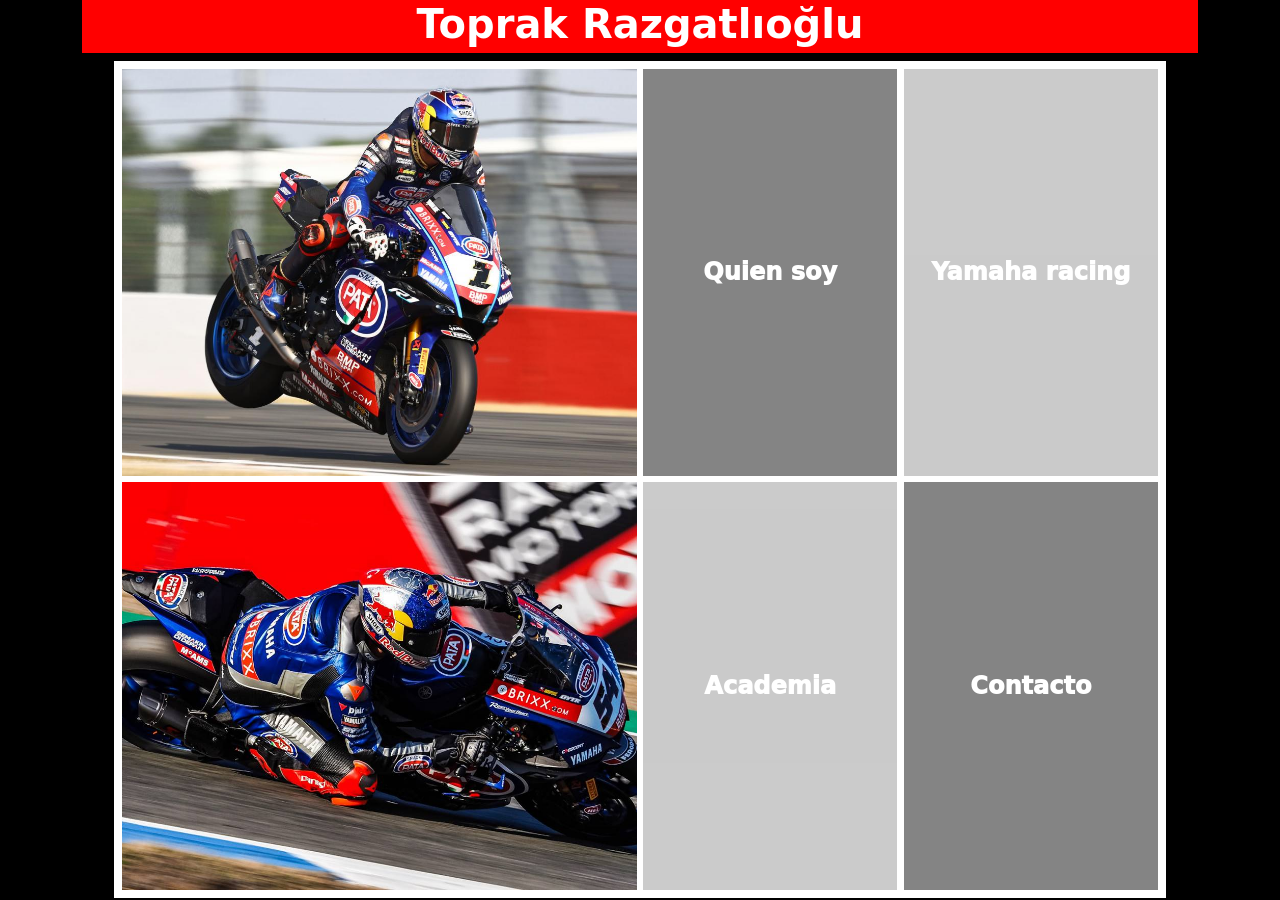
<file: index.html>
<!DOCTYPE html>
<html lang="en">
<head>
    <meta charset="UTF-8">
    <meta name="viewport" content="width=device-width, initial-scale=1.0">
    <title>Toprak</title>

    <meta name="description" content="Toprak-Razgatlioglu actual corredor de WorldSBK y sus logros." />
    <meta name="keywords" content="Toprak, Yamaha, WorldSBK, velocidad, Superbikes, MotoGP, Ducatti, Alvaro Bautista"/>

    <link href="https://cdn.jsdelivr.net/npm/bootstrap@5.3.1/dist/css/bootstrap.min.css" rel="stylesheet" integrity="sha384-4bw+/aepP/YC94hEpVNVgiZdgIC5+VKNBQNGCHeKRQN+PtmoHDEXuppvnDJzQIu9" crossorigin="anonymous">
<script src="https://cdn.jsdelivr.net/npm/bootstrap@5.3.1/dist/js/bootstrap.bundle.min.js" integrity="sha384-HwwvtgBNo3bZJJLYd8oVXjrBZt8cqVSpeBNS5n7C8IVInixGAoxmnlMuBnhbgrkm" crossorigin="anonymous"></script>

    <link rel="stylesheet" href="./css/estilo.css">
</head>
<body>
        <div class="container">
            
            <header>
                <h1>Toprak Razgatlıoğlu</h1>
                
            </header>
                        
            <main class="principal">
                    <div class="div-toprak0"> 
                        <img src="./imagenes/toprak0.jpg" alt="Toprak frenando">
                    </div>
                    <div class="div-toprak"> 
                        <img src="./imagenes/Toprak-Razgatlioglu-2.jpg" alt="Toprak en curva">
                    </div>
                    
                    <a class="a-quiensoy" href="./pages/quiensoy.html">Quien soy</a>
                
                    <a class="a-racingteam" href="./pages/yamaha-racing.html">Yamaha racing</a>
                
                    <a class="a-academia" href="./pages/academia.html">Academia</a>
                
                    <a class="a-contacto" href="./pages/contacto.html">Contacto</a>
                    
            </main>
            
        </div>

</body>
</html>
</file>
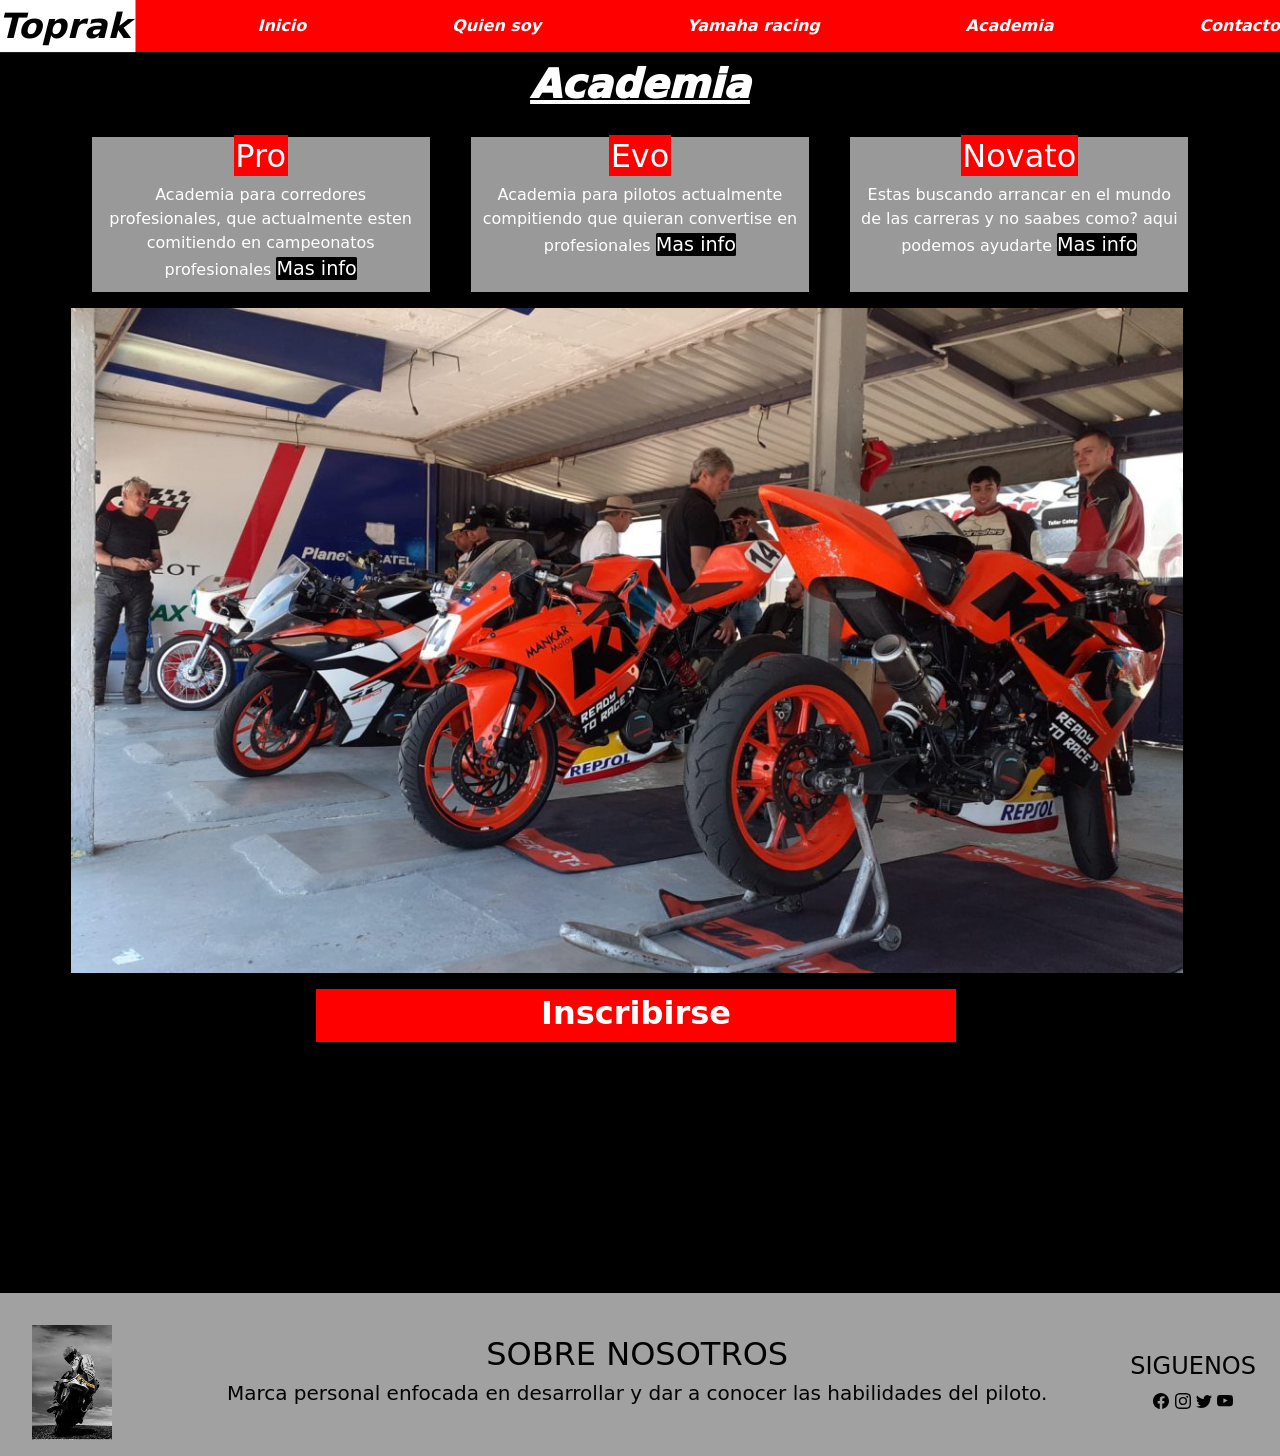
<file: pages/academia.html>
<!DOCTYPE html>
<html lang="en">
<head>
    <meta charset="UTF-8">
    <meta name="viewport" content="width=device-width, initial-scale=1.0">
    <title>Academia Toprak</title>

    <link href="https://cdn.jsdelivr.net/npm/bootstrap@5.3.1/dist/css/bootstrap.min.css" rel="stylesheet" integrity="sha384-4bw+/aepP/YC94hEpVNVgiZdgIC5+VKNBQNGCHeKRQN+PtmoHDEXuppvnDJzQIu9" crossorigin="anonymous">
<script src="https://cdn.jsdelivr.net/npm/bootstrap@5.3.1/dist/js/bootstrap.bundle.min.js" integrity="sha384-HwwvtgBNo3bZJJLYd8oVXjrBZt8cqVSpeBNS5n7C8IVInixGAoxmnlMuBnhbgrkm" crossorigin="anonymous"></script>

    <link rel="stylesheet" href="../css/estilo.css">
</head>
<body>
    <header class="header">
        <nav class="navbar">
            <div class="menu-mobil-superbikes">
                <a class="toprak-title" href="../index.html">Toprak</a>
                <button class="navbar-toggler" type="button" data-bs-toggle="collapse" data-bs-target="#opciones">
                <span class="navbar-toggler-icon"></span>
            </div>
            <div class="menu-desktop-superbikes">
                
                <a class="toprak-title" href="../index.html">Toprak</a> 
                <a class="a-inicio" href="../index.html">Inicio</a>
                <a class="a-quiensoyy" href="./quiensoy.html">Quien soy</a>

                <a class="a-yamaha" href="./yamaha-racing.html">Yamaha racing</a>
                <a class="a-academiaa" href="./academia.html">Academia</a>
                <a class="a-contactoo" href="./contacto.html">Contacto</a>
                    
                
            </div>
            </button>

            <div class="collapse navbar-collapse" id="opciones">
                <ul class="navbar-nav">
                    <li class="nav-item">
                        <a class="nav-link" href="../index.html">Inicio</a>
                    <li class="nav-item">
                        <a class="nav-link" href="./quiensoy.html">Quien soy</a>
                    </li>
                    </li>
                    <li class="nav-item">
                        <a class="nav-link" href="./yamaha-racing.html">Yamaha racing</a>
                    </li>
                    <li class="nav-item">
                        <a class="nav-link" href="./contacto.html">Contacto</a>
                    </li>
                    

                </ul>
            </div>
        </nav>

    </header>

    <center>
        <main class="main_academia">
            <div class="div-h1">
                <h1 class="h1-academia">Academia</h1>
            </div>
            <div class="tarjetitas">
                
                <div class="tarjetita1">
                    <h2 class="h2_academia">Pro</h2>
                    <p class="p_academia">Academia para corredores profesionales, que actualmente esten comitiendo en campeonatos profesionales <a class="a_academia" href="./contacto.html">Mas info</a></p>
                    
                </div>
                <div class="tarjetita1">
                    <h2 class="h2_academia">Evo</h2>
                    <p class="p_academia">Academia para pilotos actualmente compitiendo que quieran convertise en profesionales <a class="a_academia" href="./contacto.html">Mas info</a></p>
                    
                </div>
                <div class="tarjetita1">
                    <h2 class="h2_academia">Novato</h2>
                    <p class="p_academia">Estas buscando arrancar en el mundo de las carreras y no saabes como? aqui podemos ayudarte <a class="a_academia" href="./contacto.html">Mas info</a></p>
                </div>
            </div>
            <div class="div-final">
                <img class="img-academia" src="../imagenes/escuela.jpg" alt="Ktm motos pinar">

                <center>
                    <a href="./contacto.html" class="inscribirse">Inscribirse</a>
                </center>
            </div>
        <main>
        </center>
            <footer class="pie-pagina">
                <div class="uno">
                
                    <img class="imgfooter" src="../imagenes/fondoindex.png">
                
                </div>

                <div class="dos">
                    <h2 class="h2-pie">SOBRE NOSOTROS</h2>
                    <h5>Marca personal enfocada en desarrollar y dar a conocer las habilidades del piloto.</h5>
                </div>

                <div class="tres">
                    <h4>SIGUENOS</h4>
                    <svg xmlns="http://www.w3.org/2000/svg" width="16" height="16" fill="currentColor" class="bi bi-facebook" viewBox="0 0 16 16">
                        <path d="M16 8.049c0-4.446-3.582-8.05-8-8.05C3.58 0-.002 3.603-.002 8.05c0 4.017 2.926 7.347 6.75 7.951v-5.625h-2.03V8.05H6.75V6.275c0-2.017 1.195-3.131 3.022-3.131.876 0 1.791.157 1.791.157v1.98h-1.009c-.993 0-1.303.621-1.303 1.258v1.51h2.218l-.354 2.326H9.25V16c3.824-.604 6.75-3.934 6.75-7.951z"/>
                    </svg>
                    <svg xmlns="http://www.w3.org/2000/svg" width="16" height="16" fill="currentColor" class="bi bi-instagram" viewBox="0 0 16 16">
                        <path d="M8 0C5.829 0 5.556.01 4.703.048 3.85.088 3.269.222 2.76.42a3.917 3.917 0 0 0-1.417.923A3.927 3.927 0 0 0 .42 2.76C.222 3.268.087 3.85.048 4.7.01 5.555 0 5.827 0 8.001c0 2.172.01 2.444.048 3.297.04.852.174 1.433.372 1.942.205.526.478.972.923 1.417.444.445.89.719 1.416.923.51.198 1.09.333 1.942.372C5.555 15.99 5.827 16 8 16s2.444-.01 3.298-.048c.851-.04 1.434-.174 1.943-.372a3.916 3.916 0 0 0 1.416-.923c.445-.445.718-.891.923-1.417.197-.509.332-1.09.372-1.942C15.99 10.445 16 10.173 16 8s-.01-2.445-.048-3.299c-.04-.851-.175-1.433-.372-1.941a3.926 3.926 0 0 0-.923-1.417A3.911 3.911 0 0 0 13.24.42c-.51-.198-1.092-.333-1.943-.372C10.443.01 10.172 0 7.998 0h.003zm-.717 1.442h.718c2.136 0 2.389.007 3.232.046.78.035 1.204.166 1.486.275.373.145.64.319.92.599.28.28.453.546.598.92.11.281.24.705.275 1.485.039.843.047 1.096.047 3.231s-.008 2.389-.047 3.232c-.035.78-.166 1.203-.275 1.485a2.47 2.47 0 0 1-.599.919c-.28.28-.546.453-.92.598-.28.11-.704.24-1.485.276-.843.038-1.096.047-3.232.047s-2.39-.009-3.233-.047c-.78-.036-1.203-.166-1.485-.276a2.478 2.478 0 0 1-.92-.598 2.48 2.48 0 0 1-.6-.92c-.109-.281-.24-.705-.275-1.485-.038-.843-.046-1.096-.046-3.233 0-2.136.008-2.388.046-3.231.036-.78.166-1.204.276-1.486.145-.373.319-.64.599-.92.28-.28.546-.453.92-.598.282-.11.705-.24 1.485-.276.738-.034 1.024-.044 2.515-.045v.002zm4.988 1.328a.96.96 0 1 0 0 1.92.96.96 0 0 0 0-1.92zm-4.27 1.122a4.109 4.109 0 1 0 0 8.217 4.109 4.109 0 0 0 0-8.217zm0 1.441a2.667 2.667 0 1 1 0 5.334 2.667 2.667 0 0 1 0-5.334z"/>
                    </svg>
                    <svg xmlns="http://www.w3.org/2000/svg" width="16" height="16" fill="currentColor" class="bi bi-twitter" viewBox="0 0 16 16">
                        <path d="M5.026 15c6.038 0 9.341-5.003 9.341-9.334 0-.14 0-.282-.006-.422A6.685 6.685 0 0 0 16 3.542a6.658 6.658 0 0 1-1.889.518 3.301 3.301 0 0 0 1.447-1.817 6.533 6.533 0 0 1-2.087.793A3.286 3.286 0 0 0 7.875 6.03a9.325 9.325 0 0 1-6.767-3.429 3.289 3.289 0 0 0 1.018 4.382A3.323 3.323 0 0 1 .64 6.575v.045a3.288 3.288 0 0 0 2.632 3.218 3.203 3.203 0 0 1-.865.115 3.23 3.23 0 0 1-.614-.057 3.283 3.283 0 0 0 3.067 2.277A6.588 6.588 0 0 1 .78 13.58a6.32 6.32 0 0 1-.78-.045A9.344 9.344 0 0 0 5.026 15z"/>
                    </svg>
                    <svg xmlns="http://www.w3.org/2000/svg" width="16" height="16" fill="currentColor" class="bi bi-youtube" viewBox="0 0 16 16">
                        <path d="M8.051 1.999h.089c.822.003 4.987.033 6.11.335a2.01 2.01 0 0 1 1.415 1.42c.101.38.172.883.22 1.402l.01.104.022.26.008.104c.065.914.073 1.77.074 1.957v.075c-.001.194-.01 1.108-.082 2.06l-.008.105-.009.104c-.05.572-.124 1.14-.235 1.558a2.007 2.007 0 0 1-1.415 1.42c-1.16.312-5.569.334-6.18.335h-.142c-.309 0-1.587-.006-2.927-.052l-.17-.006-.087-.004-.171-.007-.171-.007c-1.11-.049-2.167-.128-2.654-.26a2.007 2.007 0 0 1-1.415-1.419c-.111-.417-.185-.986-.235-1.558L.09 9.82l-.008-.104A31.4 31.4 0 0 1 0 7.68v-.123c.002-.215.01-.958.064-1.778l.007-.103.003-.052.008-.104.022-.26.01-.104c.048-.519.119-1.023.22-1.402a2.007 2.007 0 0 1 1.415-1.42c.487-.13 1.544-.21 2.654-.26l.17-.007.172-.006.086-.003.171-.007A99.788 99.788 0 0 1 7.858 2h.193zM6.4 5.209v4.818l4.157-2.408L6.4 5.209z"/>
                    </svg>
                </div>
            </footer>

        
            
            
        

</body>
</html>
</file>
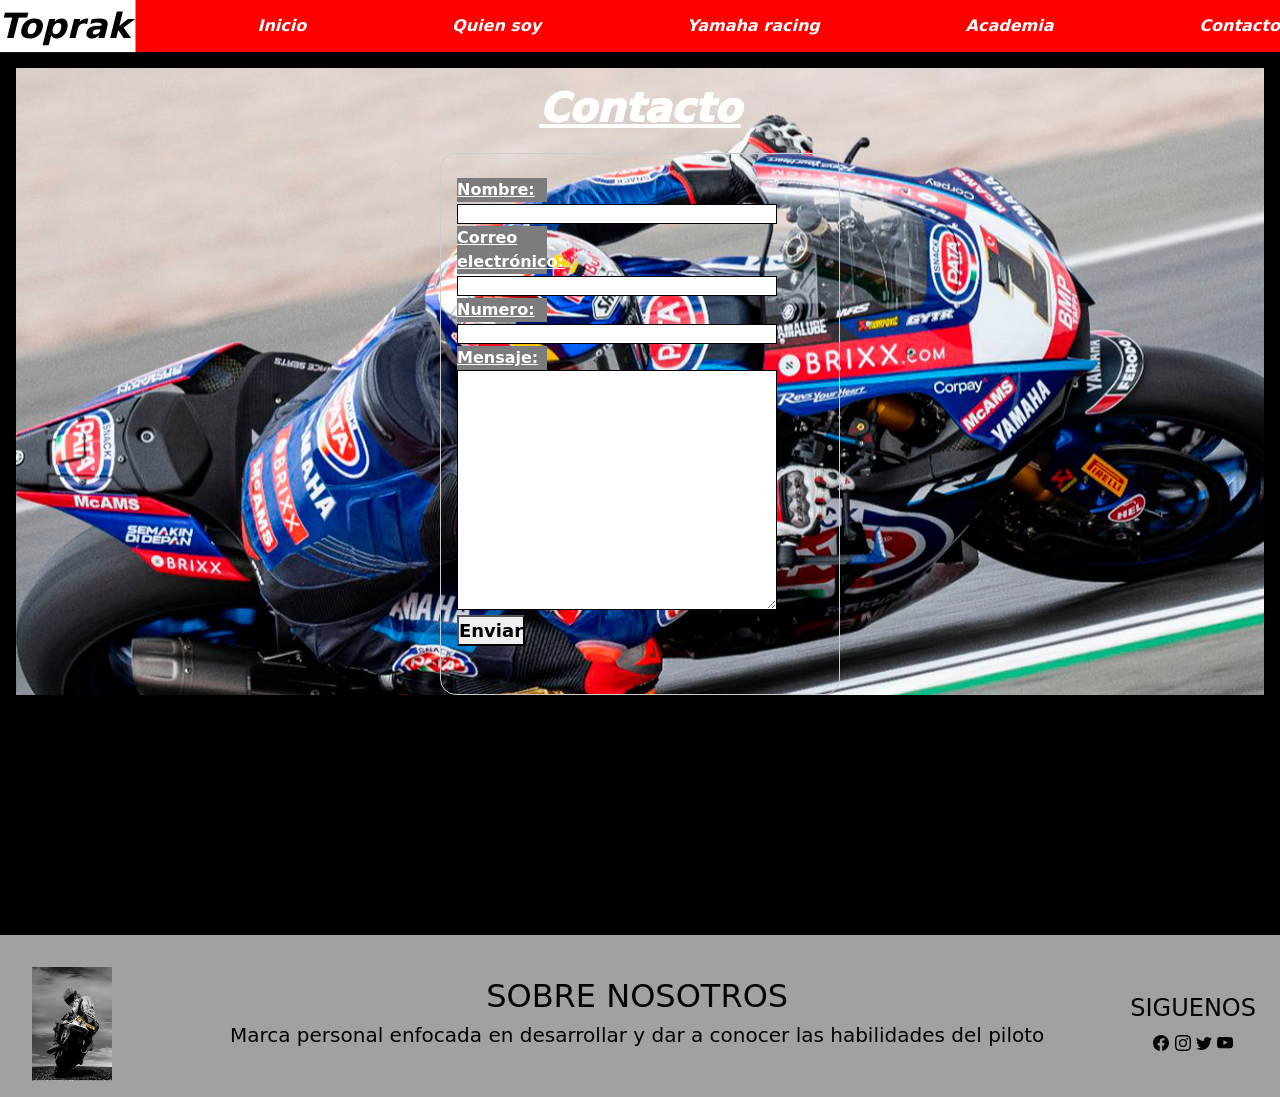
<file: pages/contacto.html>
<!DOCTYPE html>
<html lang="en">
<head>
    <meta charset="UTF-8">
    <meta name="viewport" content="width=device-width, initial-scale=1.0">
    <title>Contacto Toprak</title>

    <link href="https://cdn.jsdelivr.net/npm/bootstrap@5.3.1/dist/css/bootstrap.min.css" rel="stylesheet" integrity="sha384-4bw+/aepP/YC94hEpVNVgiZdgIC5+VKNBQNGCHeKRQN+PtmoHDEXuppvnDJzQIu9" crossorigin="anonymous">
<script src="https://cdn.jsdelivr.net/npm/bootstrap@5.3.1/dist/js/bootstrap.bundle.min.js" integrity="sha384-HwwvtgBNo3bZJJLYd8oVXjrBZt8cqVSpeBNS5n7C8IVInixGAoxmnlMuBnhbgrkm" crossorigin="anonymous"></script>

    <link rel="stylesheet" href="../css/estilo.css">
</head>
<body>
        <header class="header">
            <nav class="navbar">
                <div class="menu-mobil-superbikes">
                    <a class="toprak-title" href="../index.html">Toprak</a>
                    <button class="navbar-toggler" type="button" data-bs-toggle="collapse" data-bs-target="#opciones">
                    <span class="navbar-toggler-icon"></span>
                </div>

                <div class="menu-desktop-superbikes">
                    <a class="toprak-title" href="../index.html">Toprak</a> 
                        <a class="a-inicio" href="../index.html">Inicio</a>
                        <a class="a-quiensoyy" href="./quiensoy.html">Quien soy</a>

                        <a class="a-yamaha" href="./yamaha-racing.html">Yamaha racing</a>
                        <a class="a-academiaa" href="./academia.html">Academia</a>
                        <a class="a-contactoo" href="./contacto.html">Contacto</a>
                        
                    
                </div>
                </button>
    
                <div class="collapse navbar-collapse" id="opciones">
                    <ul class="navbar-nav">
                        <li class="nav-item">
                            <a class="nav-link" href="../index.html">Inicio</a>
                        <li class="nav-item">
                            <a class="nav-link" href="./quiensoy.html">Quien soy</a>
                        </li>
                        </li>
                        <li class="nav-item">
                            <a class="nav-link" href="./yamaha-racing.html">Yamaha racing</a>
                        </li>
                        <li class="nav-item">
                            <a class="nav-link" href="./academia.html">Academia</a>
                        </li>
                        
    
                    </ul>
                </div>
            </nav>

        </header>

        <main class="main_contact">
            <div class="contacto">
                <h1 class="h1-contacto">Contacto</h1>
            </div>

        
            <div>
                <form action="/my-handling-form-page" method="post">
                    <ul>
                    <li>
                        <label class="label" for="name">Nombre:</label>
                        <input type="text" id="name" name="user_name" />
                    </li>
                    <li>
                        <label class="label" for="mail">Correo electrónico:</label>
                        <input type="email" id="mail" name="user_mail" />
                    </li>
                    <li>
                        <li>
                            <label class="label" for="numero">Numero:</label>
                            <input type="numero" id="numero" name="user_numero" />
                        </li>
                        <label class="label" for="msg">Mensaje:</label>
                        <textarea id="msg" name="user_message"></textarea>
                    </li>
                    
                    
                    <button class="boton-enviar">Enviar</button>
                
                    </ul>
                </form>
                
            </div>
        </main>


        <footer class="pie-pagina">
            <div class="uno">
               
                <img class="imgfooter" src="../imagenes/fondoindex.png">
               
            </div>

            <div class="dos">
                <h2 class="h2-pie">SOBRE NOSOTROS</h2>
                <h5>Marca personal enfocada en desarrollar y dar a conocer las habilidades del piloto</h5>
            </div>

            <div class="tres">
                <h4>SIGUENOS</h4>
                <svg xmlns="http://www.w3.org/2000/svg" width="16" height="16" fill="currentColor" class="bi bi-facebook" viewBox="0 0 16 16">
                    <path d="M16 8.049c0-4.446-3.582-8.05-8-8.05C3.58 0-.002 3.603-.002 8.05c0 4.017 2.926 7.347 6.75 7.951v-5.625h-2.03V8.05H6.75V6.275c0-2.017 1.195-3.131 3.022-3.131.876 0 1.791.157 1.791.157v1.98h-1.009c-.993 0-1.303.621-1.303 1.258v1.51h2.218l-.354 2.326H9.25V16c3.824-.604 6.75-3.934 6.75-7.951z"/>
                  </svg>
                  <svg xmlns="http://www.w3.org/2000/svg" width="16" height="16" fill="currentColor" class="bi bi-instagram" viewBox="0 0 16 16">
                    <path d="M8 0C5.829 0 5.556.01 4.703.048 3.85.088 3.269.222 2.76.42a3.917 3.917 0 0 0-1.417.923A3.927 3.927 0 0 0 .42 2.76C.222 3.268.087 3.85.048 4.7.01 5.555 0 5.827 0 8.001c0 2.172.01 2.444.048 3.297.04.852.174 1.433.372 1.942.205.526.478.972.923 1.417.444.445.89.719 1.416.923.51.198 1.09.333 1.942.372C5.555 15.99 5.827 16 8 16s2.444-.01 3.298-.048c.851-.04 1.434-.174 1.943-.372a3.916 3.916 0 0 0 1.416-.923c.445-.445.718-.891.923-1.417.197-.509.332-1.09.372-1.942C15.99 10.445 16 10.173 16 8s-.01-2.445-.048-3.299c-.04-.851-.175-1.433-.372-1.941a3.926 3.926 0 0 0-.923-1.417A3.911 3.911 0 0 0 13.24.42c-.51-.198-1.092-.333-1.943-.372C10.443.01 10.172 0 7.998 0h.003zm-.717 1.442h.718c2.136 0 2.389.007 3.232.046.78.035 1.204.166 1.486.275.373.145.64.319.92.599.28.28.453.546.598.92.11.281.24.705.275 1.485.039.843.047 1.096.047 3.231s-.008 2.389-.047 3.232c-.035.78-.166 1.203-.275 1.485a2.47 2.47 0 0 1-.599.919c-.28.28-.546.453-.92.598-.28.11-.704.24-1.485.276-.843.038-1.096.047-3.232.047s-2.39-.009-3.233-.047c-.78-.036-1.203-.166-1.485-.276a2.478 2.478 0 0 1-.92-.598 2.48 2.48 0 0 1-.6-.92c-.109-.281-.24-.705-.275-1.485-.038-.843-.046-1.096-.046-3.233 0-2.136.008-2.388.046-3.231.036-.78.166-1.204.276-1.486.145-.373.319-.64.599-.92.28-.28.546-.453.92-.598.282-.11.705-.24 1.485-.276.738-.034 1.024-.044 2.515-.045v.002zm4.988 1.328a.96.96 0 1 0 0 1.92.96.96 0 0 0 0-1.92zm-4.27 1.122a4.109 4.109 0 1 0 0 8.217 4.109 4.109 0 0 0 0-8.217zm0 1.441a2.667 2.667 0 1 1 0 5.334 2.667 2.667 0 0 1 0-5.334z"/>
                  </svg>
                  <svg xmlns="http://www.w3.org/2000/svg" width="16" height="16" fill="currentColor" class="bi bi-twitter" viewBox="0 0 16 16">
                    <path d="M5.026 15c6.038 0 9.341-5.003 9.341-9.334 0-.14 0-.282-.006-.422A6.685 6.685 0 0 0 16 3.542a6.658 6.658 0 0 1-1.889.518 3.301 3.301 0 0 0 1.447-1.817 6.533 6.533 0 0 1-2.087.793A3.286 3.286 0 0 0 7.875 6.03a9.325 9.325 0 0 1-6.767-3.429 3.289 3.289 0 0 0 1.018 4.382A3.323 3.323 0 0 1 .64 6.575v.045a3.288 3.288 0 0 0 2.632 3.218 3.203 3.203 0 0 1-.865.115 3.23 3.23 0 0 1-.614-.057 3.283 3.283 0 0 0 3.067 2.277A6.588 6.588 0 0 1 .78 13.58a6.32 6.32 0 0 1-.78-.045A9.344 9.344 0 0 0 5.026 15z"/>
                  </svg>
                  <svg xmlns="http://www.w3.org/2000/svg" width="16" height="16" fill="currentColor" class="bi bi-youtube" viewBox="0 0 16 16">
                    <path d="M8.051 1.999h.089c.822.003 4.987.033 6.11.335a2.01 2.01 0 0 1 1.415 1.42c.101.38.172.883.22 1.402l.01.104.022.26.008.104c.065.914.073 1.77.074 1.957v.075c-.001.194-.01 1.108-.082 2.06l-.008.105-.009.104c-.05.572-.124 1.14-.235 1.558a2.007 2.007 0 0 1-1.415 1.42c-1.16.312-5.569.334-6.18.335h-.142c-.309 0-1.587-.006-2.927-.052l-.17-.006-.087-.004-.171-.007-.171-.007c-1.11-.049-2.167-.128-2.654-.26a2.007 2.007 0 0 1-1.415-1.419c-.111-.417-.185-.986-.235-1.558L.09 9.82l-.008-.104A31.4 31.4 0 0 1 0 7.68v-.123c.002-.215.01-.958.064-1.778l.007-.103.003-.052.008-.104.022-.26.01-.104c.048-.519.119-1.023.22-1.402a2.007 2.007 0 0 1 1.415-1.42c.487-.13 1.544-.21 2.654-.26l.17-.007.172-.006.086-.003.171-.007A99.788 99.788 0 0 1 7.858 2h.193zM6.4 5.209v4.818l4.157-2.408L6.4 5.209z"/>
                  </svg>
            </div>
        </footer>
            
            
        

</body>
</html>
</file>
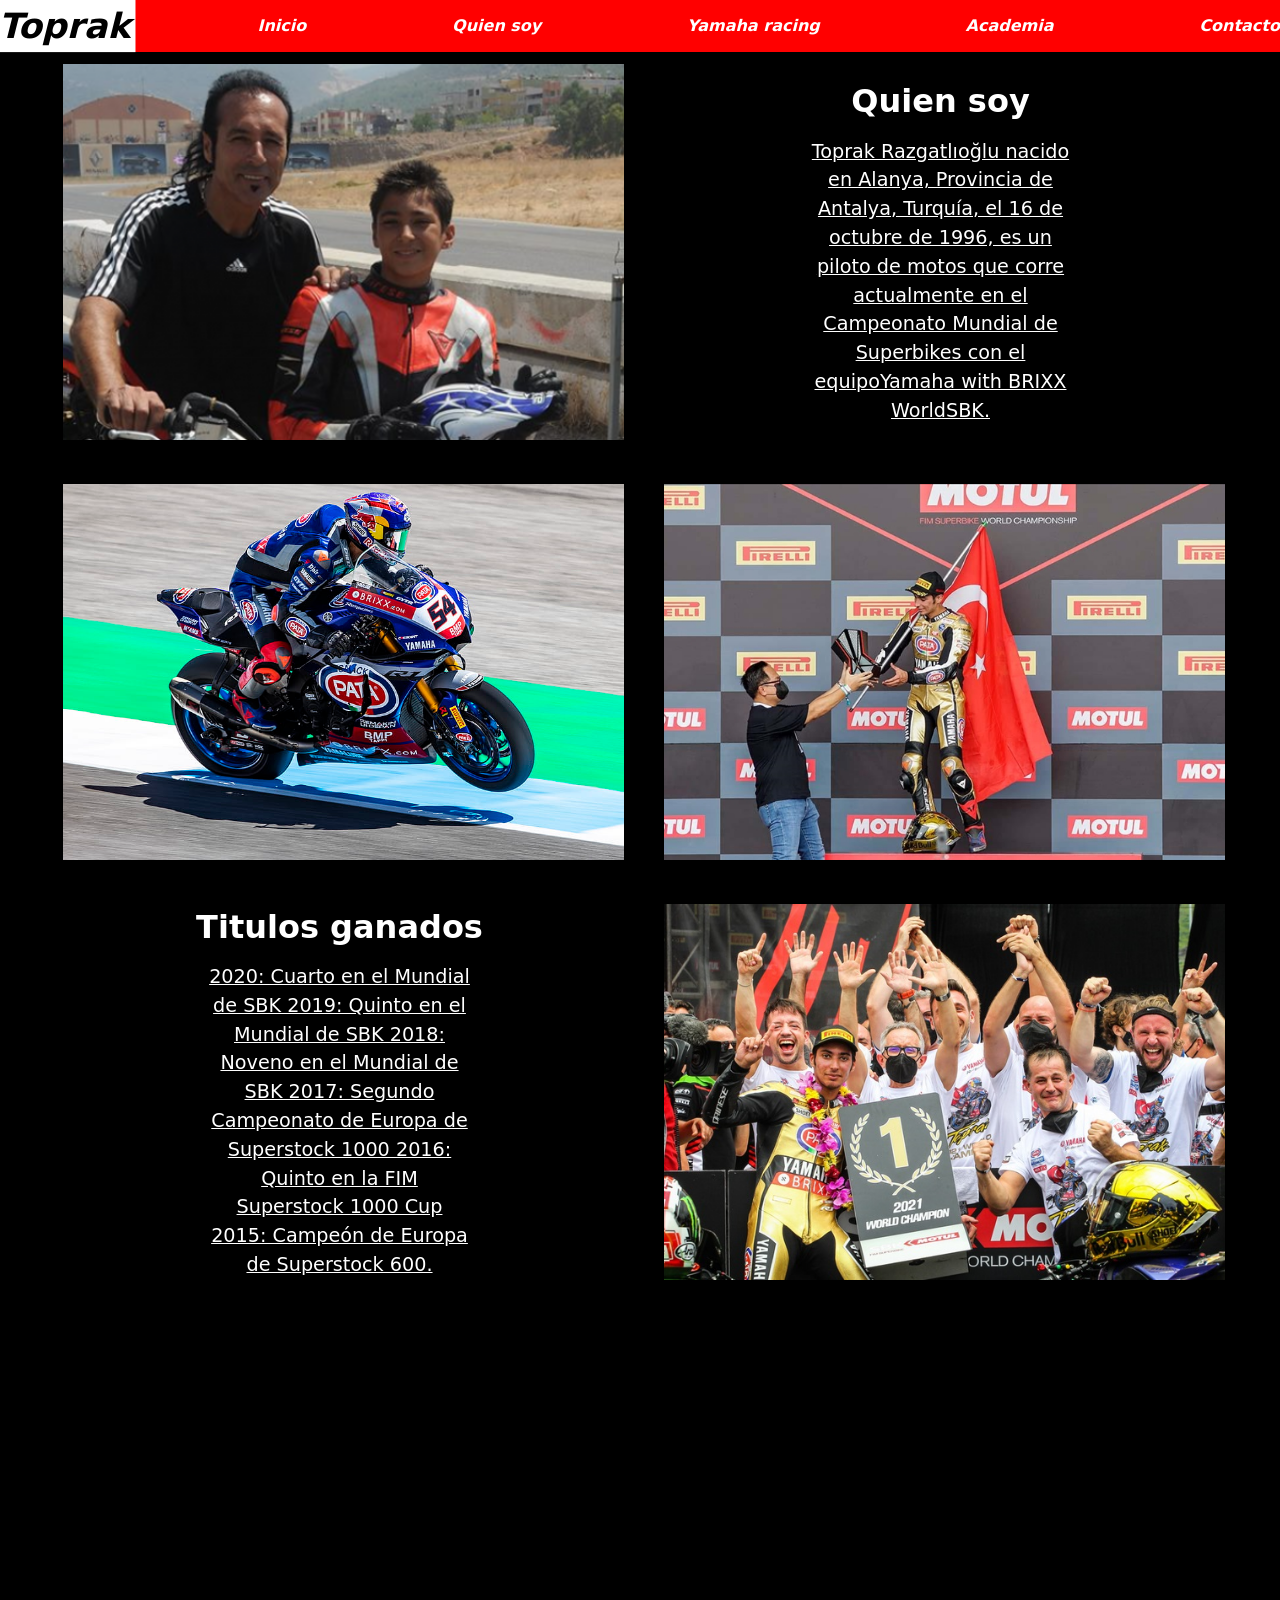
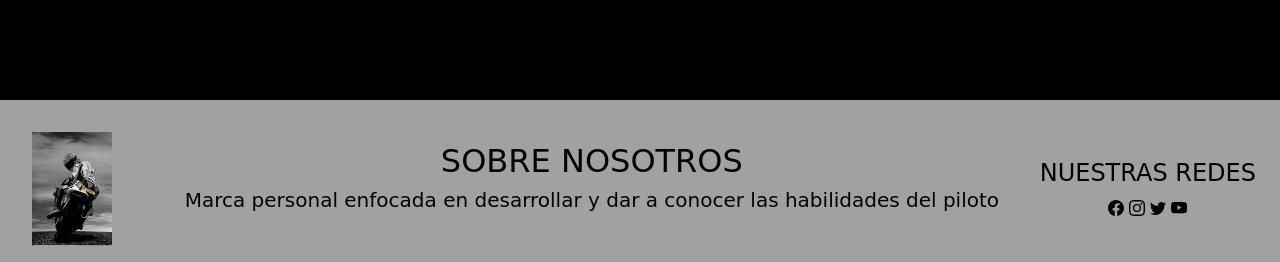
<file: pages/quiensoy.html>
<!DOCTYPE html>
<html lang="en">
<head>
    <meta charset="UTF-8">
    <meta name="viewport" content="width=device-width, initial-scale=1.0">
    <title>Quien Soy</title>

    <link href="https://cdn.jsdelivr.net/npm/bootstrap@5.3.1/dist/css/bootstrap.min.css" rel="stylesheet" integrity="sha384-4bw+/aepP/YC94hEpVNVgiZdgIC5+VKNBQNGCHeKRQN+PtmoHDEXuppvnDJzQIu9" crossorigin="anonymous">
<script src="https://cdn.jsdelivr.net/npm/bootstrap@5.3.1/dist/js/bootstrap.bundle.min.js" integrity="sha384-HwwvtgBNo3bZJJLYd8oVXjrBZt8cqVSpeBNS5n7C8IVInixGAoxmnlMuBnhbgrkm" crossorigin="anonymous"></script>

    <link rel="stylesheet" href="../css/estilo.css">
</head>
<body>
        <header>
            <nav class="navbar">
                <div class="menu-mobil-superbikes">
                    <a class="toprak-title" href="../index.html">Toprak</a>
                    <button class="navbar-toggler" type="button" data-bs-toggle="collapse" data-bs-target="#opciones">
                    <span class="navbar-toggler-icon"></span>
                </div>

                <div class="menu-desktop-superbikes">
                    
                        <a class="toprak-title" href="../index.html">Toprak</a> 
                        <a class="a-inicio" href="../index.html">Inicio</a>
                        <a class="a-quiensoyy" href="./quiensoy.html">Quien soy</a>

                        <a class="a-yamaha" href="./yamaha-racing.html">Yamaha racing</a>
                        <a class="a-academiaa" href="./academia.html">Academia</a>
                        <a class="a-contactoo" href="./contacto.html">Contacto</a>
                    
                </div>
                </button>

                <div class="collapse navbar-collapse" id="opciones">
                    <ul class="navbar-nav">
                        <li class="nav-item">
                            <a class="nav-link" href="../index.html">Inicio</a>
                        </li>
                        <li class="nav-item">
                            <a class="nav-link" href="./yamaha-racing.html">Yamaha racing</a>
                        </li>
                        <li class="nav-item">
                            <a class="nav-link" href="./academia.html">Academia</a>
                        </li>
                        <li class="nav-item">
                            <a class="nav-link" href="./contacto.html">Contacto</a>
                        </li>

                    </ul>
                </div>
            </nav>
        </header>
        <center>
            <main class="main_quiensoy">
                <div class="div-pr">
                    <img class="quien_soy_img1" src="../imagenes/toprakdepequeño.png" alt="Toprak de chico">

                </div>
                <div class="div_quiensoy_letras">
                    <h2 class="h2">Quien soy</h2>
                    <p class="p-quiensoy">Toprak Razgatlıoğlu nacido en Alanya, Provincia de Antalya, Turquía, el 16 de octubre de 1996, es un piloto de motos que corre actualmente en el Campeonato Mundial de Superbikes con el equipoYamaha with BRIXX WorldSBK. 
                    </p> 
                </div>
                
                <div class="div-pr">
                    <img class="quien_soy_img" src="../imagenes/toprakgoma.jpg" alt="Toprak acelerando">
                    
                </div>




                <div class="div-pr1">
                    <img class="quien_soy_img11" src="../imagenes/topraklevantandotrofeo.jpg" alt="Toprak de chico">

                </div>
                <div class="div_quiensoy_letras2">
                    <h2 class="h2">Titulos ganados</h2>
                    <p class="p-quiensoy">    2020: Cuarto en el Mundial de SBK
                        2019: Quinto en el Mundial de SBK
                        2018: Noveno en el Mundial de SBK
                        2017: Segundo Campeonato de Europa de Superstock 1000
                        2016: Quinto en la FIM Superstock 1000 Cup
                        2015: Campeón de Europa de Superstock 600. 
                    </p> 
                </div>
                
                <div class="div-pr1">
                    <img class="quien_soy_img00" src="../imagenes/toprakcampeonteam.jpg" alt="Toprak acelerando">
                    
                </div>
                     
            </main>
        </center>
        <footer class="pie-pagina">
            <div class="uno">
               
                <img class="imgfooter" src="../imagenes/fondoindex.png">
               
            </div>

            <div class="dos">
                <h2 class="h2-pie">SOBRE NOSOTROS</h2>
                <h5>Marca personal enfocada en desarrollar y dar a conocer las habilidades del piloto</h5>
            </div>

            <div class="tres">
                <h4>NUESTRAS REDES</h4>
                <svg xmlns="http://www.w3.org/2000/svg" width="16" height="16" fill="currentColor" class="bi bi-facebook" viewBox="0 0 16 16">
                    <path d="M16 8.049c0-4.446-3.582-8.05-8-8.05C3.58 0-.002 3.603-.002 8.05c0 4.017 2.926 7.347 6.75 7.951v-5.625h-2.03V8.05H6.75V6.275c0-2.017 1.195-3.131 3.022-3.131.876 0 1.791.157 1.791.157v1.98h-1.009c-.993 0-1.303.621-1.303 1.258v1.51h2.218l-.354 2.326H9.25V16c3.824-.604 6.75-3.934 6.75-7.951z"/>
                  </svg>
                  <svg xmlns="http://www.w3.org/2000/svg" width="16" height="16" fill="currentColor" class="bi bi-instagram" viewBox="0 0 16 16">
                    <path d="M8 0C5.829 0 5.556.01 4.703.048 3.85.088 3.269.222 2.76.42a3.917 3.917 0 0 0-1.417.923A3.927 3.927 0 0 0 .42 2.76C.222 3.268.087 3.85.048 4.7.01 5.555 0 5.827 0 8.001c0 2.172.01 2.444.048 3.297.04.852.174 1.433.372 1.942.205.526.478.972.923 1.417.444.445.89.719 1.416.923.51.198 1.09.333 1.942.372C5.555 15.99 5.827 16 8 16s2.444-.01 3.298-.048c.851-.04 1.434-.174 1.943-.372a3.916 3.916 0 0 0 1.416-.923c.445-.445.718-.891.923-1.417.197-.509.332-1.09.372-1.942C15.99 10.445 16 10.173 16 8s-.01-2.445-.048-3.299c-.04-.851-.175-1.433-.372-1.941a3.926 3.926 0 0 0-.923-1.417A3.911 3.911 0 0 0 13.24.42c-.51-.198-1.092-.333-1.943-.372C10.443.01 10.172 0 7.998 0h.003zm-.717 1.442h.718c2.136 0 2.389.007 3.232.046.78.035 1.204.166 1.486.275.373.145.64.319.92.599.28.28.453.546.598.92.11.281.24.705.275 1.485.039.843.047 1.096.047 3.231s-.008 2.389-.047 3.232c-.035.78-.166 1.203-.275 1.485a2.47 2.47 0 0 1-.599.919c-.28.28-.546.453-.92.598-.28.11-.704.24-1.485.276-.843.038-1.096.047-3.232.047s-2.39-.009-3.233-.047c-.78-.036-1.203-.166-1.485-.276a2.478 2.478 0 0 1-.92-.598 2.48 2.48 0 0 1-.6-.92c-.109-.281-.24-.705-.275-1.485-.038-.843-.046-1.096-.046-3.233 0-2.136.008-2.388.046-3.231.036-.78.166-1.204.276-1.486.145-.373.319-.64.599-.92.28-.28.546-.453.92-.598.282-.11.705-.24 1.485-.276.738-.034 1.024-.044 2.515-.045v.002zm4.988 1.328a.96.96 0 1 0 0 1.92.96.96 0 0 0 0-1.92zm-4.27 1.122a4.109 4.109 0 1 0 0 8.217 4.109 4.109 0 0 0 0-8.217zm0 1.441a2.667 2.667 0 1 1 0 5.334 2.667 2.667 0 0 1 0-5.334z"/>
                  </svg>
                  <svg xmlns="http://www.w3.org/2000/svg" width="16" height="16" fill="currentColor" class="bi bi-twitter" viewBox="0 0 16 16">
                    <path d="M5.026 15c6.038 0 9.341-5.003 9.341-9.334 0-.14 0-.282-.006-.422A6.685 6.685 0 0 0 16 3.542a6.658 6.658 0 0 1-1.889.518 3.301 3.301 0 0 0 1.447-1.817 6.533 6.533 0 0 1-2.087.793A3.286 3.286 0 0 0 7.875 6.03a9.325 9.325 0 0 1-6.767-3.429 3.289 3.289 0 0 0 1.018 4.382A3.323 3.323 0 0 1 .64 6.575v.045a3.288 3.288 0 0 0 2.632 3.218 3.203 3.203 0 0 1-.865.115 3.23 3.23 0 0 1-.614-.057 3.283 3.283 0 0 0 3.067 2.277A6.588 6.588 0 0 1 .78 13.58a6.32 6.32 0 0 1-.78-.045A9.344 9.344 0 0 0 5.026 15z"/>
                  </svg>
                  <svg xmlns="http://www.w3.org/2000/svg" width="16" height="16" fill="currentColor" class="bi bi-youtube" viewBox="0 0 16 16">
                    <path d="M8.051 1.999h.089c.822.003 4.987.033 6.11.335a2.01 2.01 0 0 1 1.415 1.42c.101.38.172.883.22 1.402l.01.104.022.26.008.104c.065.914.073 1.77.074 1.957v.075c-.001.194-.01 1.108-.082 2.06l-.008.105-.009.104c-.05.572-.124 1.14-.235 1.558a2.007 2.007 0 0 1-1.415 1.42c-1.16.312-5.569.334-6.18.335h-.142c-.309 0-1.587-.006-2.927-.052l-.17-.006-.087-.004-.171-.007-.171-.007c-1.11-.049-2.167-.128-2.654-.26a2.007 2.007 0 0 1-1.415-1.419c-.111-.417-.185-.986-.235-1.558L.09 9.82l-.008-.104A31.4 31.4 0 0 1 0 7.68v-.123c.002-.215.01-.958.064-1.778l.007-.103.003-.052.008-.104.022-.26.01-.104c.048-.519.119-1.023.22-1.402a2.007 2.007 0 0 1 1.415-1.42c.487-.13 1.544-.21 2.654-.26l.17-.007.172-.006.086-.003.171-.007A99.788 99.788 0 0 1 7.858 2h.193zM6.4 5.209v4.818l4.157-2.408L6.4 5.209z"/>
                  </svg>
            </div>
        </footer>
        

</body>
</html>
</file>
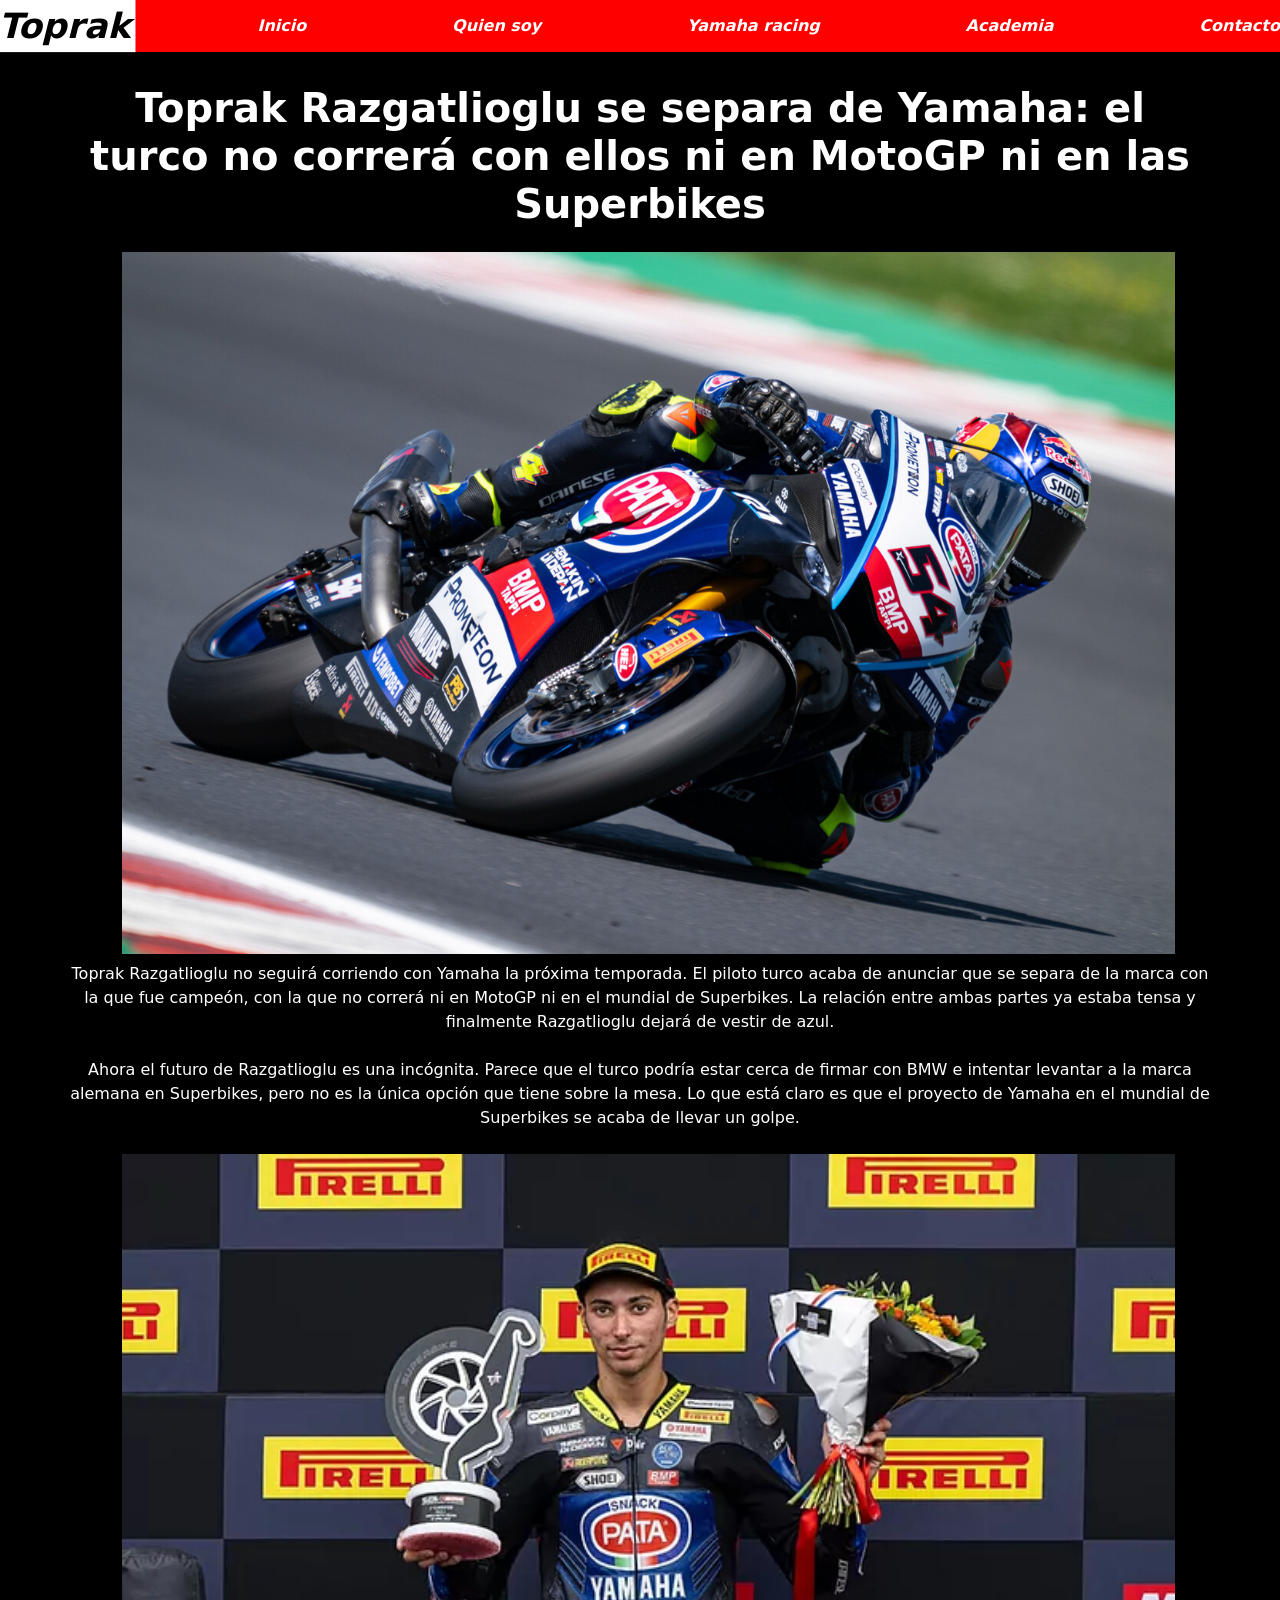
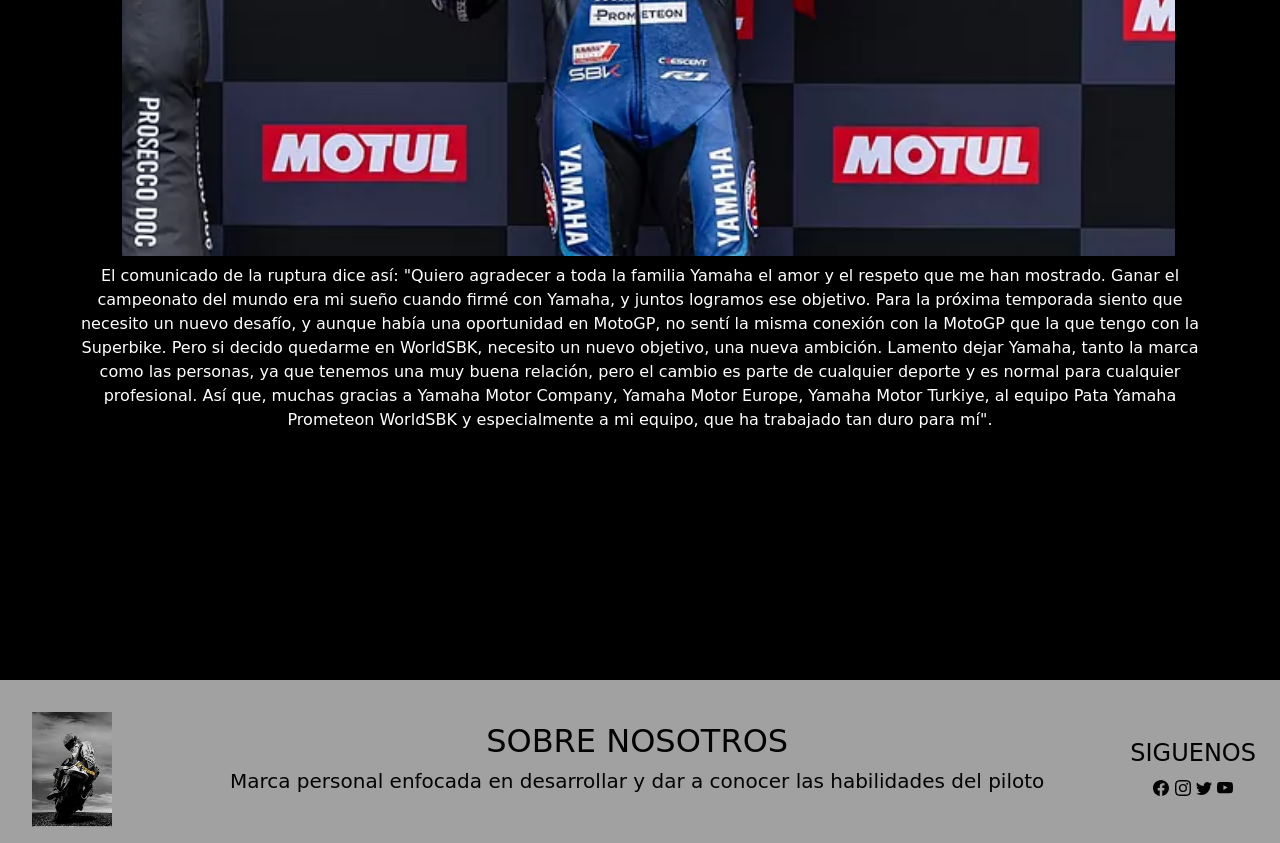
<file: pages/yamaha-racing.html>
<!DOCTYPE html>
<html lang="en">
<head>
    <meta charset="UTF-8">
    <meta name="viewport" content="width=device-width, initial-scale=1.0">
    <title>Racing Team Toprak</title>

    <link href="https://cdn.jsdelivr.net/npm/bootstrap@5.3.1/dist/css/bootstrap.min.css" rel="stylesheet" integrity="sha384-4bw+/aepP/YC94hEpVNVgiZdgIC5+VKNBQNGCHeKRQN+PtmoHDEXuppvnDJzQIu9" crossorigin="anonymous">
<script src="https://cdn.jsdelivr.net/npm/bootstrap@5.3.1/dist/js/bootstrap.bundle.min.js" integrity="sha384-HwwvtgBNo3bZJJLYd8oVXjrBZt8cqVSpeBNS5n7C8IVInixGAoxmnlMuBnhbgrkm" crossorigin="anonymous"></script>

    <link rel="stylesheet" href="../css/estilo.css">
</head>
<body>
    <header class="header">
        <nav class="navbar">
            <div class="menu-mobil-superbikes">
                <a class="toprak-title" href="../index.html">Toprak</a>
                <button class="navbar-toggler" type="button" data-bs-toggle="collapse" data-bs-target="#opciones">
                <span class="navbar-toggler-icon"></span>
            </div>
            <div class="menu-desktop-superbikes">
                
                <a class="toprak-title" href="../index.html">Toprak</a> 
                <a class="a-inicio" href="../index.html">Inicio</a>
                <a class="a-quiensoyy" href="./quiensoy.html">Quien soy</a>

                <a class="a-yamaha" href="./yamaha-racing.html">Yamaha racing</a>
                <a class="a-academiaa" href="./academia.html">Academia</a>
                <a class="a-contactoo" href="./contacto.html">Contacto</a>
                    
                
            </div>
            </button>

            <div class="collapse navbar-collapse" id="opciones">
                <ul class="navbar-nav">
                    <li class="nav-item">
                        <a class="nav-link" href="../index.html">Inicio</a>
                    <li class="nav-item">
                        <a class="nav-link" href="./quiensoy.html">Quien soy</a>
                    </li>
                    </li>
                    <li class="nav-item">
                        <a class="nav-link" href="./academia.html">Academia</a>
                    </li>
                    <li class="nav-item">
                        <a class="nav-link" href="./contacto.html">Contacto</a>
                    </li>
                    

                </ul>
            </div>
        </nav>

    </header>

    <center>
        <main class="main_yamaha">
            <div>
                <h1 class="yamaha_racing">Toprak Razgatlioglu se separa de Yamaha: el turco no correrá con ellos ni en MotoGP ni en las Superbikes </h1>
                <img class="img-yamaharacing" src="../imagenes/toprakseva.jpeg" alt="Toprak curveando">
                <p class="p-yamaha">Toprak Razgatlioglu no seguirá corriendo con Yamaha la próxima temporada. El piloto turco acaba de anunciar que se separa de la marca con la que fue campeón, con la que no correrá ni en MotoGP ni en el mundial de Superbikes. La relación entre ambas partes ya estaba tensa y finalmente Razgatlioglu dejará de vestir de azul.
                    <br>
                    <br>
                    Ahora el futuro de Razgatlioglu es una incógnita. Parece que el turco podría estar cerca de firmar con BMW e intentar levantar a la marca alemana en Superbikes, pero no es la única opción que tiene sobre la mesa. Lo que está claro es que el proyecto de Yamaha en el mundial de Superbikes se acaba de llevar un golpe.</p>
                <img class="img-yamaharacing" src="../imagenes/topraklevantandotrofeo.webp" alt="Toprak campeon del mundo">
                <p class="p-yamaha">El comunicado de la ruptura dice así: "Quiero agradecer a toda la familia Yamaha el amor y el respeto que me han mostrado. Ganar el campeonato del mundo era mi sueño cuando firmé con Yamaha, y juntos logramos ese objetivo. Para la próxima temporada siento que necesito un nuevo desafío, y aunque había una oportunidad en MotoGP, no sentí la misma conexión con la MotoGP que la que tengo con la Superbike. Pero si decido quedarme en WorldSBK, necesito un nuevo objetivo, una nueva ambición. Lamento dejar Yamaha, tanto la marca como las personas, ya que tenemos una muy buena relación, pero el cambio es parte de cualquier deporte y es normal para cualquier profesional. Así que, muchas gracias a Yamaha Motor Company, Yamaha Motor Europe, Yamaha Motor Turkiye, al equipo Pata Yamaha Prometeon WorldSBK y especialmente a mi equipo, que ha trabajado tan duro para mí".
                </p>
            </div>
        </main>
    </center>
    <footer class="pie-pagina">
        <div class="uno">
           
            <img class="imgfooter" src="../imagenes/fondoindex.png">
           
        </div>

        <div class="dos">
            <h2 class="h2-pie">SOBRE NOSOTROS</h2>
            <h5>Marca personal enfocada en desarrollar y dar a conocer las habilidades del piloto</h5>
        </div>

        <div class="tres">
            <h4>SIGUENOS</h4>
            <svg xmlns="http://www.w3.org/2000/svg" width="16" height="16" fill="currentColor" class="bi bi-facebook" viewBox="0 0 16 16">
                <path d="M16 8.049c0-4.446-3.582-8.05-8-8.05C3.58 0-.002 3.603-.002 8.05c0 4.017 2.926 7.347 6.75 7.951v-5.625h-2.03V8.05H6.75V6.275c0-2.017 1.195-3.131 3.022-3.131.876 0 1.791.157 1.791.157v1.98h-1.009c-.993 0-1.303.621-1.303 1.258v1.51h2.218l-.354 2.326H9.25V16c3.824-.604 6.75-3.934 6.75-7.951z"/>
              </svg>
              <svg xmlns="http://www.w3.org/2000/svg" width="16" height="16" fill="currentColor" class="bi bi-instagram" viewBox="0 0 16 16">
                <path d="M8 0C5.829 0 5.556.01 4.703.048 3.85.088 3.269.222 2.76.42a3.917 3.917 0 0 0-1.417.923A3.927 3.927 0 0 0 .42 2.76C.222 3.268.087 3.85.048 4.7.01 5.555 0 5.827 0 8.001c0 2.172.01 2.444.048 3.297.04.852.174 1.433.372 1.942.205.526.478.972.923 1.417.444.445.89.719 1.416.923.51.198 1.09.333 1.942.372C5.555 15.99 5.827 16 8 16s2.444-.01 3.298-.048c.851-.04 1.434-.174 1.943-.372a3.916 3.916 0 0 0 1.416-.923c.445-.445.718-.891.923-1.417.197-.509.332-1.09.372-1.942C15.99 10.445 16 10.173 16 8s-.01-2.445-.048-3.299c-.04-.851-.175-1.433-.372-1.941a3.926 3.926 0 0 0-.923-1.417A3.911 3.911 0 0 0 13.24.42c-.51-.198-1.092-.333-1.943-.372C10.443.01 10.172 0 7.998 0h.003zm-.717 1.442h.718c2.136 0 2.389.007 3.232.046.78.035 1.204.166 1.486.275.373.145.64.319.92.599.28.28.453.546.598.92.11.281.24.705.275 1.485.039.843.047 1.096.047 3.231s-.008 2.389-.047 3.232c-.035.78-.166 1.203-.275 1.485a2.47 2.47 0 0 1-.599.919c-.28.28-.546.453-.92.598-.28.11-.704.24-1.485.276-.843.038-1.096.047-3.232.047s-2.39-.009-3.233-.047c-.78-.036-1.203-.166-1.485-.276a2.478 2.478 0 0 1-.92-.598 2.48 2.48 0 0 1-.6-.92c-.109-.281-.24-.705-.275-1.485-.038-.843-.046-1.096-.046-3.233 0-2.136.008-2.388.046-3.231.036-.78.166-1.204.276-1.486.145-.373.319-.64.599-.92.28-.28.546-.453.92-.598.282-.11.705-.24 1.485-.276.738-.034 1.024-.044 2.515-.045v.002zm4.988 1.328a.96.96 0 1 0 0 1.92.96.96 0 0 0 0-1.92zm-4.27 1.122a4.109 4.109 0 1 0 0 8.217 4.109 4.109 0 0 0 0-8.217zm0 1.441a2.667 2.667 0 1 1 0 5.334 2.667 2.667 0 0 1 0-5.334z"/>
              </svg>
              <svg xmlns="http://www.w3.org/2000/svg" width="16" height="16" fill="currentColor" class="bi bi-twitter" viewBox="0 0 16 16">
                <path d="M5.026 15c6.038 0 9.341-5.003 9.341-9.334 0-.14 0-.282-.006-.422A6.685 6.685 0 0 0 16 3.542a6.658 6.658 0 0 1-1.889.518 3.301 3.301 0 0 0 1.447-1.817 6.533 6.533 0 0 1-2.087.793A3.286 3.286 0 0 0 7.875 6.03a9.325 9.325 0 0 1-6.767-3.429 3.289 3.289 0 0 0 1.018 4.382A3.323 3.323 0 0 1 .64 6.575v.045a3.288 3.288 0 0 0 2.632 3.218 3.203 3.203 0 0 1-.865.115 3.23 3.23 0 0 1-.614-.057 3.283 3.283 0 0 0 3.067 2.277A6.588 6.588 0 0 1 .78 13.58a6.32 6.32 0 0 1-.78-.045A9.344 9.344 0 0 0 5.026 15z"/>
              </svg>
              <svg xmlns="http://www.w3.org/2000/svg" width="16" height="16" fill="currentColor" class="bi bi-youtube" viewBox="0 0 16 16">
                <path d="M8.051 1.999h.089c.822.003 4.987.033 6.11.335a2.01 2.01 0 0 1 1.415 1.42c.101.38.172.883.22 1.402l.01.104.022.26.008.104c.065.914.073 1.77.074 1.957v.075c-.001.194-.01 1.108-.082 2.06l-.008.105-.009.104c-.05.572-.124 1.14-.235 1.558a2.007 2.007 0 0 1-1.415 1.42c-1.16.312-5.569.334-6.18.335h-.142c-.309 0-1.587-.006-2.927-.052l-.17-.006-.087-.004-.171-.007-.171-.007c-1.11-.049-2.167-.128-2.654-.26a2.007 2.007 0 0 1-1.415-1.419c-.111-.417-.185-.986-.235-1.558L.09 9.82l-.008-.104A31.4 31.4 0 0 1 0 7.68v-.123c.002-.215.01-.958.064-1.778l.007-.103.003-.052.008-.104.022-.26.01-.104c.048-.519.119-1.023.22-1.402a2.007 2.007 0 0 1 1.415-1.42c.487-.13 1.544-.21 2.654-.26l.17-.007.172-.006.086-.003.171-.007A99.788 99.788 0 0 1 7.858 2h.193zM6.4 5.209v4.818l4.157-2.408L6.4 5.209z"/>
              </svg>
        </div>
    </footer>

        
            
            
        

</body>
</html>
</file>
<file: css/estilo.css>
* {
  margin: 0;
  padding: 0;
  box-sizing: border-box;
}

img {
  width: 100%;
  -o-object-fit: cover;
     object-fit: cover;
  height: 100%;
}

body {
  margin: auto;
  padding: auto;
  background-color: black;
}

h1 {
  text-align: center;
  color: white;
  background-color: red;
  margin: 0 0 0.5rem 0;
  padding: 0 0 0.3rem 0;
  font-weight: 800;
}

.principal {
  display: flex;
  flex-direction: column;
  gap: 0.3rem;
  background-color: white;
  padding: 0.5rem 0.5rem 0.5rem 0.5rem;
}
.principal a {
  text-decoration: none;
}
.principal .a-quiensoy {
  display: flex;
  justify-content: center;
  background-color: #515151;
  font-size: x-large;
  opacity: 70%;
  color: white;
  padding-block: 0.5rem;
  align-items: center;
  font-weight: 1000;
}
.principal .a-racingteam {
  display: flex;
  justify-content: center;
  background-color: #b5b5b5;
  font-size: x-large;
  opacity: 70%;
  color: white;
  padding-block: 0.5rem;
  padding-right: 1rem;
  align-items: center;
  font-weight: 1000;
}
.principal .a-academia {
  display: flex;
  justify-content: center;
  align-items: center;
  background-color: #b5b5b5;
  font-size: x-large;
  opacity: 70%;
  color: white;
  padding-block: 0.5rem;
  align-items: center;
  font-weight: 1000;
}
.principal .a-contacto {
  display: flex;
  justify-content: center;
  align-items: center;
  background-color: #515151;
  font-size: x-large;
  opacity: 70%;
  color: white;
  padding-block: 0.5rem;
  align-items: center;
  font-weight: 1000;
}

@media screen and (min-width: 613px) {
  main {
    margin-inline: 1rem;
  }
  .principal {
    display: grid;
    grid-template-columns: 1fr 1fr;
    grid-template-areas: "div-toprak0 div-toprak" "div-superbikes div-racingteam" "div-academia div-contacto";
    margin-top: 0.5rem;
    min-height: 93vh;
    gap: 0.3rem;
  }
  .principal .a-quiensoy {
    padding-block: 6rem;
  }
  .principal .a-racingteam {
    padding-block: 6rem;
  }
  .principal .a-academia {
    padding-block: 6rem;
  }
  .principal .a-contacto {
    padding-block: 6rem;
  }
}
@media screen and (min-width: 1000px) {
  main {
    margin-inline: 2rem;
  }
  .principal {
    display: grid;
    grid-template-columns: 1fr 1fr 1fr 1fr;
    grid-template-areas: "div-toprak0 div-toprak0 div-superbikes div-racingteam" "div-toprak div-toprak div-preparaciones div-contacto";
    min-height: 93vh;
    gap: 0.4rem;
  }
  .principal .div-toprak0 {
    grid-column-start: 1;
    grid-column-end: 3;
    grid-row-start: 0;
    grid-row-end: 2;
  }
  .principal .div-toprak {
    grid-column-start: 1;
    grid-column-end: 3;
    grid-row-start: 0;
    grid-row-end: 3;
  }
  .principal .a-quiensoy {
    padding-block: 6rem;
    padding-inline: 0;
  }
  .principal .a-racingteam {
    padding-block: 6rem;
    padding-inline: 0;
  }
  .principal .a-academia {
    padding-block: 6rem;
  }
  .principal .a-contacto {
    padding-block: 6rem;
  }
  .principal .a-quiensoy:hover {
    transition: background-color 0s;
    border-radius: 0rem;
    border-color: white;
    background-color: rgb(122, 4, 4);
    color: white;
    font-style: italic;
    font-weight: 800;
    font-size: xx-large;
  }
  .principal .a-racingteam:hover {
    transition: background-color 0s;
    background-color: rgb(122, 4, 4);
    color: white;
    font-style: italic;
    font-weight: 800;
    font-size: xx-large;
    text-align: center;
  }
  .principal .a-academia:hover {
    transition: background-color 0s;
    border-radius: 0rem;
    border-color: white;
    background-color: rgb(122, 4, 4);
    color: white;
    font-style: italic;
    font-weight: 800;
    font-size: xx-large;
  }
  .principal .a-contacto:hover {
    transition: background-color 0s;
    border-radius: 0rem;
    border-color: white;
    background-color: rgb(122, 4, 4);
    color: white;
    font-style: italic;
    font-weight: 800;
    font-size: xx-large;
  }
}
.navbar {
  background-color: red;
  display: flex;
}
@media screen and (min-width: 613px) {
  .navbar .toprak-title:hover {
    display: flex;
    background-color: rgb(255, 255, 255);
    transform: scale(1.45) rotate(0deg);
    background-color: rgb(130, 130, 130);
    color: #000;
  }
}
.navbar .a-inicio:hover {
  transform: scale(1.6) rotate(5deg);
}
.navbar .a-yamaha:hover {
  transform: scale(1.6) rotate(5deg);
}
.navbar .a-academiaa:hover {
  transform: scale(1.6) rotate(5deg);
}
.navbar .a-contactoo:hover {
  transform: scale(1.6) rotate(5deg);
}
@media screen and (min-width: 613px) {
  .navbar .navbar {
    display: flex;
  }
}
.navbar .menu-mobil-superbikes {
  width: 100%;
  display: flex;
  justify-content: space-between;
}
@media screen and (min-width: 613px) {
  .navbar .menu-mobil-superbikes {
    display: none;
  }
}

.toprak-title {
  list-style-type: none;
  text-decoration: none;
  color: white;
  font-size: xx-large;
  padding-inline: 0rem;
  margin-left: 1rem;
  font-weight: 800;
}

.navbar-toggler {
  margin-right: 1rem;
}

.navbar-nav {
  padding-left: 2rem;
  margin-top: 0.5rem;
}
.navbar-nav .nav-link {
  color: rgb(237, 228, 228);
  font-weight: 600;
  text-decoration: underline;
}

.titulo-superbikes {
  color: white;
  display: flex;
  justify-content: center;
}

.h2 {
  display: flex;
  justify-content: center;
  text-align: center;
  color: white;
  margin: 1rem 1rem 0.5rem 1rem;
  padding: 0 0 0.3rem 0;
  font-style: bold;
  font-weight: 900;
}

.p-quiensoy {
  text-align: start;
  color: white;
  margin: 0.25rem 1rem 0 1rem;
}

.menu-desktop-superbikes {
  display: none;
}
@media screen and (min-width: 613px) {
  .menu-desktop-superbikes {
    display: flex;
    flex: 1;
    justify-content: space-between;
    align-content: center;
    align-items: center;
    margin-right: 0rem;
  }
  .menu-desktop-superbikes > * {
    list-style-type: none;
    text-decoration: none;
    color: white;
    padding-inline: 0rem;
    font-style: italic;
    font-weight: 800;
  }
  .menu-desktop-superbikes .toprak-title {
    color: black;
    background-color: white;
    margin: 0 0 0 0.5rem;
    padding: 0rem 0.2rem 0rem 0.6rem;
    font-size: x-large;
    transform: scale(1.45);
  }
}

.main_quiensoy {
  position: relative;
}
@media screen and (min-width: 613px) {
  .main_quiensoy {
    max-width: 130vh;
    gap: 2rem;
    display: grid;
    grid-template-columns: 1fr 1fr;
    grid-template-rows: 1fr 1fr 1fr 1fr;
    grid-template-areas: "div-pr div_quiensoy_letras" "div-pr div_quiensoy_letras" "div_quiensoy_letras2 div-pr1 " "div_quiensoy_letras2 div-pr1";
  }
}
.main_quiensoy .div_quiensoy_letras > h2 {
  display: flex;
  font-size: xx-large;
}
.main_quiensoy .quien_soy_img2 {
  display: none;
}
.main_quiensoy .div-pr {
  display: flex;
  justify-content: center;
  flex: 1;
  margin: 1rem 1rem 1rem 1rem;
}
@media screen and (min-width: 613px) {
  .main_quiensoy .div-pr {
    margin: 0.25rem 0 0 0;
    display: flex;
  }
  .main_quiensoy .div-pr .quien_soy_img1 {
    display: flex;
    width: 100%;
    align-items: center;
    align-content: center;
    padding: 0.5rem 0 0 0.5rem;
  }
  .main_quiensoy .div-pr .quien_soy_img {
    display: flex;
    width: 100%;
    align-items: center;
    align-content: center;
    padding: 0.5rem 0 0 0.5rem;
  }
}
.main_quiensoy .div-pr1 {
  display: flex;
  justify-content: center;
  flex: 1;
  margin: 1rem 1rem 1rem 1rem;
}
@media screen and (min-width: 613px) {
  .main_quiensoy .div-pr1 {
    margin: 0.25rem 0 0 0;
    display: flex;
  }
  .main_quiensoy .div-pr1 .quien_soy_img11 {
    display: flex;
    width: 100%;
    align-items: flex-end;
    align-content: flex-end;
    padding: 0.5rem 0 0 0.5rem;
    justify-content: center;
  }
  .main_quiensoy .div-pr1 .quien_soy_img00 {
    display: flex;
    width: 100%;
    align-items: flex-end;
    align-content: end;
    padding: 0.5rem 0 0 0.5rem;
  }
}
@media screen and (min-width: 613px) {
  .main_quiensoy .div_quiensoy_letras {
    display: flex;
    flex-direction: column;
    justify-content: center;
    align-items: center;
    flex: 1;
    margin-right: 0rem;
  }
  .main_quiensoy .div_quiensoy_letras .h2 {
    display: flex;
  }
  .main_quiensoy .div_quiensoy_letras .p-quiensoy {
    display: flex;
    text-align: center;
    max-width: 16.5rem;
    color: white;
    font-size: larger;
    text-decoration: underline;
  }
}
@media screen and (min-width: 613px) {
  .main_quiensoy .div_quiensoy_letras2 {
    display: flex;
    flex-direction: column;
    align-items: center;
    align-content: center;
    justify-content: center;
    flex: 1;
    margin-right: 0rem;
  }
  .main_quiensoy .div_quiensoy_letras2 .h2 {
    display: flex;
    justify-content: center;
  }
  .main_quiensoy .div_quiensoy_letras2 .p-quiensoy {
    display: flex;
    text-align: center;
    max-width: 16.5rem;
    color: white;
    justify-content: center;
    font-size: larger;
    text-decoration: underline;
  }
}

.div_quiensoy_letras > h2 {
  display: flex;
  font-size: xx-large;
}

.quien_soy_img2 {
  display: none;
}

.div-pr {
  display: flex;
  justify-content: center;
  flex: 1;
  margin: 1rem 1rem 1rem 1rem;
}
@media screen and (min-width: 613px) {
  .div-pr {
    margin: 0.25rem 0 0 0;
    display: flex;
  }
  .div-pr .quien_soy_img1 {
    display: flex;
    width: 100%;
    align-items: center;
    align-content: center;
    padding: 0.5rem 0 0 0.5rem;
  }
  .div-pr .quien_soy_img {
    display: flex;
    width: 100%;
    align-items: center;
    align-content: center;
    padding: 0.5rem 0 0 0.5rem;
  }
}

.div-pr1 {
  margin: 1rem 1rem 1rem 1rem;
}
@media screen and (min-width: 613px) {
  .div-pr1 {
    margin: 0.25rem 0 0 0;
    display: flex;
    align-items: end;
    align-content: end;
    justify-content: center;
  }
  .div-pr1 .quien_soy_img11 {
    display: flex;
    width: 100%;
    align-items: flex-end;
    align-content: flex-end;
    padding: 0.5rem 0 0 0.5rem;
    justify-content: center;
  }
  .div-pr1 .quien_soy_img00 {
    display: flex;
    width: 100%;
    align-items: flex-end;
    align-content: end;
    padding: 0.5rem 0 0 0.5rem;
  }
}

@media screen and (min-width: 613px) {
  .div_quiensoy_letras {
    display: flex;
    flex-direction: column;
    justify-content: center;
    align-items: center;
    flex: 1;
    margin-right: 0rem;
  }
  .div_quiensoy_letras .h2 {
    display: flex;
  }
  .div_quiensoy_letras .p-quiensoy {
    display: flex;
    text-align: center;
    max-width: 16.5rem;
    color: white;
    font-size: larger;
  }
}
@media screen and (min-width: 613px) {
  .div_quiensoy_letras2 {
    display: flex;
    flex-direction: column;
    align-items: center;
    align-content: center;
    justify-content: center;
    flex: 1;
    margin-right: 0rem;
  }
  .div_quiensoy_letras2 .h2 {
    display: flex;
    justify-content: center;
  }
  .div_quiensoy_letras2 .p-quiensoy {
    display: flex;
    text-align: center;
    max-width: 16.5rem;
    color: white;
    justify-content: center;
    font-size: larger;
  }
}
.pie-pagina {
  display: flex;
  flex-direction: column;
  flex: 1;
  width: 100%;
  padding: 0 0.5rem 0.5rem 0.5rem;
  text-align: center;
  color: rgb(224, 217, 217);
}
@media screen and (min-width: 613px) {
  .pie-pagina {
    background-color: rgb(161, 161, 161);
    flex-direction: row;
    margin: 0 0rem 0rem 0rem;
    padding: 1rem 1.5rem 0rem 1rem;
    justify-content: space-between;
    color: rgb(3, 3, 3);
  }
}
.pie-pagina .uno {
  display: flex;
  justify-content: center;
  align-items: center;
  align-content: center;
  padding: 1rem 1rem 1rem 1rem;
}
.pie-pagina .uno .imgfooter {
  max-width: 5rem;
}
.pie-pagina .dos {
  display: flex;
  flex-direction: column;
  justify-content: center;
}
@media screen and (min-width: 613px) {
  .pie-pagina .dos {
    padding: 0 1rem 1rem 2rem;
  }
  .pie-pagina .dos .h2-pie {
    justify-content: center;
    align-items: center;
    align-content: center;
  }
}
.pie-pagina .tres {
  padding-right: 0rem;
  justify-content: center;
  align-items: center;
  align-content: center;
}

.toprak-title:hover {
  background-color: rgb(255, 255, 255);
  transform: scale(1.35) rotate(0deg);
  color: #000;
}

.a-inicio:hover {
  transform: scale(1.6) rotate(5deg);
}

.a-quiensoyy:hover {
  transform: scale(1.6) rotate(5deg);
}

.a-academiaa:hover {
  transform: scale(1.6) rotate(5deg);
}

.a-contactoo:hover {
  transform: scale(1.6) rotate(5deg);
}

.main_yamaha {
  max-width: 130vh;
}
@media screen and (min-width: 613px) {
  .main_yamaha {
    margin-bottom: 15rem;
  }
}
.main_yamaha .yamaha_racing {
  background-color: black;
  color: white;
  margin-top: 1rem;
  padding: 1rem;
}
.main_yamaha .img-yamaharacing {
  margin-left: 1rem;
  max-width: 90%;
  display: flex;
  justify-content: center;
  align-items: center;
  align-content: center;
}
.main_yamaha .p-yamaha {
  color: white;
  padding: 0.5rem;
}

.toprak-title:hover {
  background-color: rgb(255, 255, 255);
  transform: scale(1.35) rotate(0deg);
  color: #000;
}

.a-inicio:hover {
  transform: scale(1.6) rotate(5deg);
}

.a-yamaha:hover {
  transform: scale(1.6) rotate(5deg);
}

.a-academiaa:hover {
  transform: scale(1.6) rotate(5deg);
}

.a-contactoo:hover {
  transform: scale(1.6) rotate(5deg);
}

.main_academia {
  max-width: 130vh;
}
@media screen and (min-width: 613px) {
  .main_academia {
    margin-bottom: 15rem;
  }
}
.main_academia .h1-academia {
  background-color: transparent;
  font-weight: 1000;
  font-style: oblique;
  text-decoration: underline;
  color: white;
}
.main_academia .div-h1 {
  display: flex;
  justify-content: center;
  align-items: stretch;
  margin: 0.5rem 1rem 0rem 1rem;
  color: white;
  text-decoration-line: none;
  font-size: 1.7rem;
}
.main_academia .div-h1 .div-h1 > h1 {
  padding-inline: 1rem;
}
.main_academia .tarjetitas {
  display: flex;
  flex-direction: column;
  margin-inline: 0rem;
}
@media screen and (min-width: 613px) {
  .main_academia .tarjetitas {
    display: flex;
    flex-direction: row;
    padding-inline: 1rem;
  }
}
.main_academia .tarjetitas .tarjetita1 {
  background-color: #999;
  margin: 1rem 1rem;
  flex: 1;
  max-width: 40rem;
}
@media screen and (min-width: 613px) {
  .main_academia .tarjetitas .tarjetita1 {
    background-color: #999;
    margin: 1rem 1.3rem;
    flex: 1;
  }
}
.main_academia .tarjetitas .tarjetita1 .h2_academia {
  display: inline;
  padding: 0.1rem 0.1rem 0.1rem 0.1rem;
  color: white;
  background-color: red;
}
@media screen and (min-width: 613px) {
  .main_academia .tarjetitas .tarjetita1 .h2_academia {
    display: inline;
    padding: 0.1rem 0.1rem 0.1rem 0.1rem;
    color: white;
    background-color: red;
  }
}
.main_academia .tarjetitas .tarjetita1 .p_academia {
  color: white;
  margin: 0.5rem 0.5rem 0.5rem 0.5rem;
}
@media screen and (min-width: 613px) {
  .main_academia .tarjetitas .tarjetita1 .p_academia {
    color: white;
    margin: 0.5rem 0.5rem 0.5rem 0.5rem;
  }
}
.main_academia .tarjetitas .tarjetita1 .p_academia .a_academia {
  text-decoration: none;
  list-style-type: none;
  color: white;
  background-color: black;
  font-size: larger;
  border-radius: 0.1rem;
}
@media screen and (min-width: 613px) {
  .main_academia .tarjetitas .tarjetita1 .p_academia .a_academia {
    text-decoration: none;
    list-style-type: none;
    color: white;
    background-color: black;
    font-size: larger;
    border-radius: 0.1rem;
  }
}
.main_academia .tarjetita1:hover {
  transform: scale(1.14);
}
.main_academia .div-final {
  display: flex;
  flex-direction: column;
}
.main_academia .div-final .img-academia {
  width: 100%;
  margin-inline: 0rem;
  justify-content: center;
  align-items: center;
  align-content: center;
}
@media screen and (min-width: 613px) {
  .main_academia .div-final .img-academia {
    width: 95%;
    margin-inline: 1rem;
  }
}
.main_academia .div-final .inscribirse {
  display: flex;
  background-color: red;
  max-width: 10rem;
  justify-content: center;
  align-content: center;
  align-items: center;
  max-width: 25rem;
  font-size: x-large;
  margin: 0.5rem 1rem 0.5rem 1rem;
  text-decoration: none;
  color: rgb(255, 255, 255);
  font-weight: 700;
}
@media screen and (min-width: 613px) {
  .main_academia .div-final .inscribirse {
    display: flex;
    background-color: red;
    max-width: 40rem;
    justify-content: center;
    align-content: center;
    align-items: center;
    font-size: xx-large;
    margin: 1rem 2.5rem 0.7rem 2rem;
    padding-bottom: 0.3rem;
  }
}
.main_academia .div-final .inscribirse:hover {
  background-color: rgb(182, 13, 13);
  transform: scale(1.15);
}

.toprak-title:hover {
  background-color: rgb(255, 255, 255);
  transform: scale(1.35) rotate(0deg);
  color: #000;
}

.a-inicio:hover {
  transform: scale(1.6) rotate(5deg);
}

.a-yamaha:hover {
  transform: scale(1.6) rotate(5deg);
}

.a-academiaa:hover {
  transform: scale(1.6) rotate(5deg);
}

.a-contactoo:hover {
  transform: scale(1.6) rotate(5deg);
}

.main_contact {
  background-image: url("../imagenes/posiblebackground.jpeg");
  background-position: center;
  background-attachment: cover;
  margin: 1rem;
}
@media screen and (min-width: 613px) {
  .main_contact {
    margin-bottom: 15rem;
  }
}
.main_contact .contacto {
  display: flex;
  justify-content: center;
  align-items: stretch;
  margin: 0rem 1rem 0rem 1rem;
  color: white;
  text-decoration-line: none;
  font-size: 1.7rem;
}
@media screen and (min-width: 613px) {
  .main_contact .contacto {
    display: flex;
    justify-content: center;
    align-items: stretch;
    margin: 0rem 1rem 0rem 1rem;
    color: white;
    text-decoration-line: none;
    font-size: 1.7rem;
  }
}
.main_contact .contacto .h1-contacto {
  background-color: transparent;
  margin: 1rem 0 1rem 0;
  font-weight: 1000;
  font-style: oblique;
  text-decoration: underline;
  color: white;
}
@media screen and (min-width: 613px) {
  .main_contact .contacto .h1-contacto {
    margin: 1rem 0 1rem 0;
    font-weight: 1000;
    font-style: oblique;
    text-decoration: underline;
    color: white;
  }
}
.main_contact form {
  margin: 0 auto;
  width: 250px;
  padding: 1em;
  border: 1px solid #ccc;
  border-radius: 1em;
}
@media screen and (min-width: 613px) {
  .main_contact form {
    display: flex;
    justify-content: center;
    align-items: center;
    align-content: center;
    margin-bottom: 10rem;
    width: 400px;
    padding: 1em;
    border: 1px solid #ccc;
    border-radius: 1em;
  }
}
.main_contact form ul {
  list-style: none;
  padding: 0;
  margin-block: 0.5rem;
}
@media screen and (min-width: 613px) {
  .main_contact form ul {
    list-style: none;
    padding: 0;
    margin-bottom: 1rem;
  }
}
.main_contact form ul .button {
  padding-left: 90px;
  margin-left: 0.5em;
}
@media screen and (min-width: 613px) {
  .main_contact form ul .button {
    padding-left: 90px;
  }
}
.main_contact form ul .boton-enviar {
  display: flex;
  margin: 0.3rem 1rem 1rem 0rem;
  font-size: large;
}
@media screen and (min-width: 613px) {
  .main_contact form ul .boton-enviar {
    display: flex;
    margin: 0.3rem 1rem 1rem 0rem;
    align-content: center;
    font-size: large;
    font-weight: 900;
  }
}
.main_contact form ul form li + li {
  margin-top: 1em;
}
@media screen and (min-width: 613px) {
  .main_contact form ul form li + li {
    margin-top: 1em;
  }
}
.main_contact form ul label {
  display: inline-block;
  width: 90px;
  text-align: left;
  color: white;
  background-color: #7c7c7e;
}
@media screen and (min-width: 613px) {
  .main_contact form ul label {
    color: white;
    display: inline-block;
    width: 90px;
    text-align: left;
    font-weight: 800;
    text-decoration: underline;
  }
}
.main_contact form ul input, .main_contact form ul textarea {
  font: 1em sans-serif;
  width: 200px;
  box-sizing: border-box;
  border: 1px solid #999;
}
@media screen and (min-width: 613px) {
  .main_contact form ul input, .main_contact form ul textarea {
    font: 1em sans-serif;
    width: 320px;
    box-sizing: border-box;
    border: 1px solid #999;
    border-color: #000;
  }
}
.main_contact form ul textarea {
  vertical-align: top;
  height: 6em;
}
@media screen and (min-width: 613px) {
  .main_contact form ul textarea {
    vertical-align: top;
    height: 15em;
  }
}/*# sourceMappingURL=estilo.css.map */
</file>
